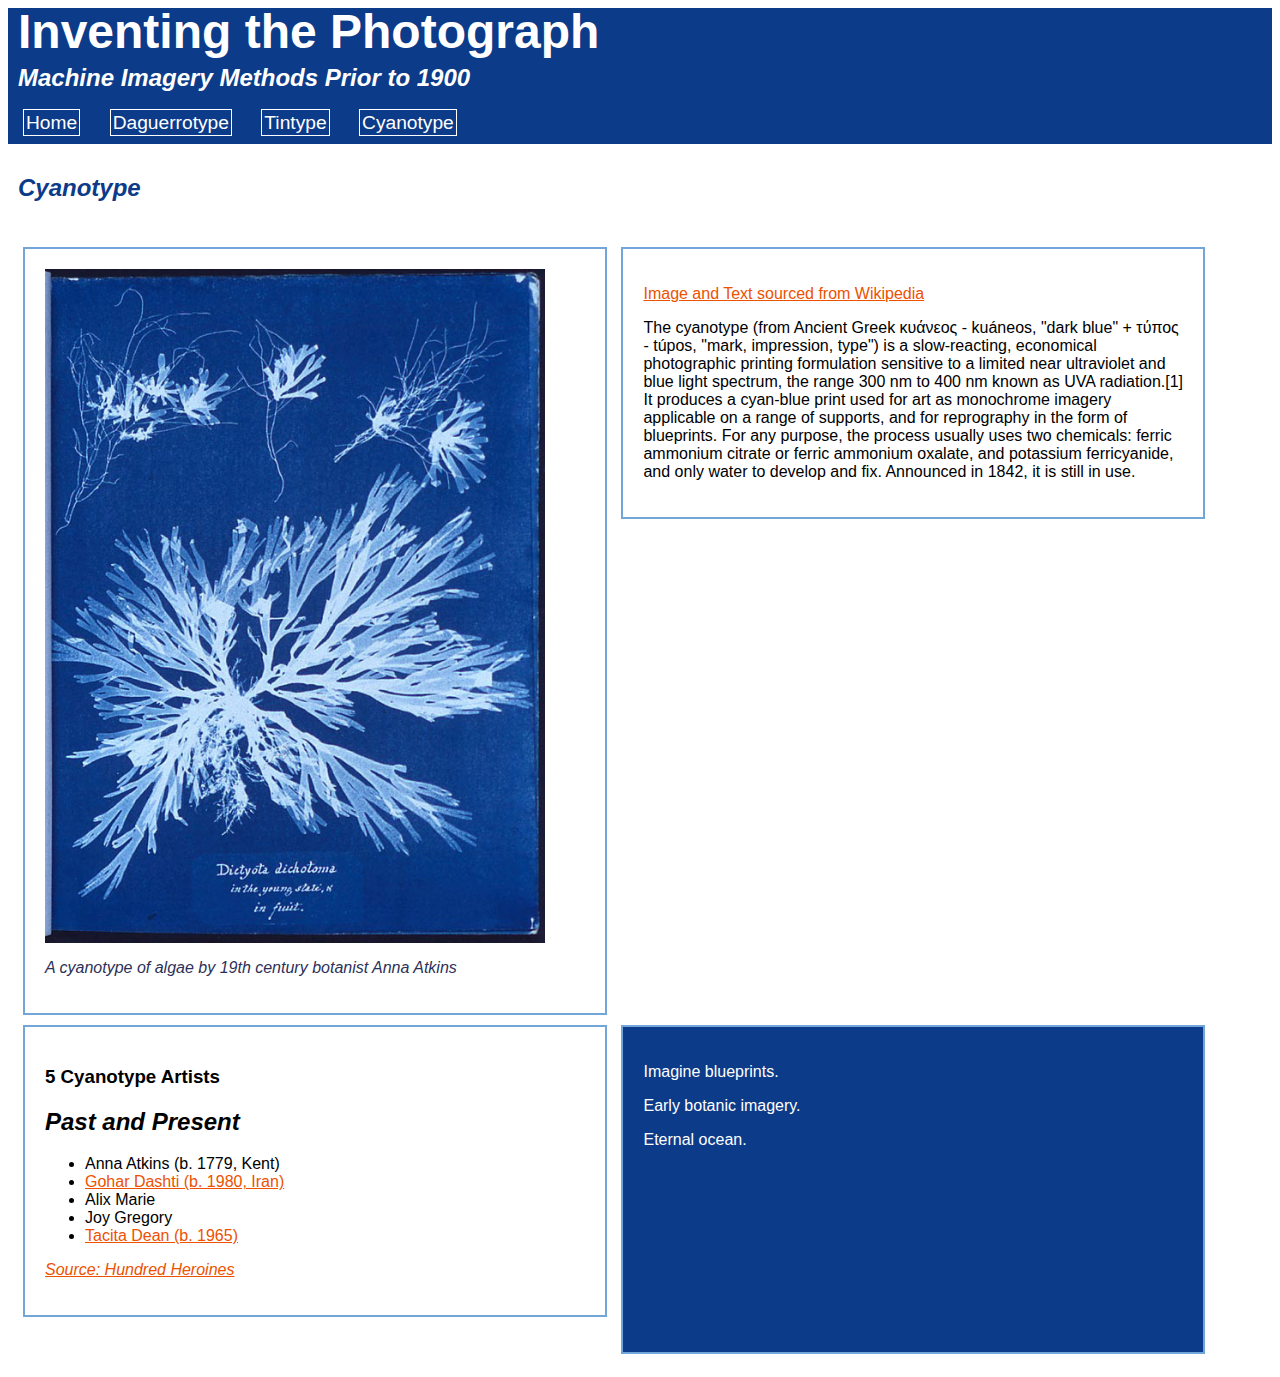
<file: cyanotype.html>
<html>
  <head>
    <title>Cyanotype</title>
    <link rel="stylesheet" href="./styles.css" />
  </head>

  <body>
    <header>
      <h1>Inventing the Photograph</h1>
      <h2>Machine Imagery Methods Prior to 1900</h2>
      <nav>
        <p><a href="./index.html">Home</a></p>
        <p><a href="./daguerrotype.html">Daguerrotype</a></p>
        <p><a href="./tintype.html">Tintype</a></p>
        <p><a href="./cyanotype.html">Cyanotype</a></p>
      </nav>
    </header>

    <section>
      <h2>Cyanotype</h2>
    </section>

    <section>
      <article>
        <img src="./images/Anna_Atkins_algae_cyanotype.jpg" alt="blueprint-like image of algae" />
        <p class="caption">A cyanotype of algae by 19th century botanist Anna Atkins</p>
      </article>
   
      <article>
        <p><a href="https://en.wikipedia.org/wiki/Cyanotype" target="_blank">Image and Text sourced from Wikipedia</a></p>
        <p>The cyanotype (from Ancient Greek κυάνεος - kuáneos, "dark blue" + τύπος - túpos, "mark, impression, type") is a slow-reacting, economical photographic printing formulation sensitive to a limited near ultraviolet and blue light spectrum, the range 300 nm to 400 nm known as UVA radiation.[1] It produces a cyan-blue print used for art as monochrome imagery applicable on a range of supports, and for reprography in the form of blueprints. For any purpose, the process usually uses two chemicals: ferric ammonium citrate or ferric ammonium oxalate, and potassium ferricyanide, and only water to develop and fix. Announced in 1842, it is still in use.</p>
     </article>

     <article>
      <h3>5 Cyanotype Artists</h3>
      <h2>Past and Present</h2>
        <ul>
          <li>Anna Atkins (b. 1779, Kent)</li>
          <li><a href="https://gohardashti.com/" target="_blank">Gohar Dashti (b. 1980, Iran)</a></li>
          <li>Alix Marie</li>
          <li>Joy Gregory</li>
          <li><a href="https://www.moma.org/artists/22983" target="_black">Tacita Dean (b. 1965)</a></li>
        </ul>
      <p class="caption"><a href="https://hundredheroines.org/listicle/world-cyanotype-day/" target="_blank">Source: Hundred Heroines</a> </p>
     </article>
     
     <article id="blueprint-blank">
      <p>Imagine blueprints.</p>
      <p>Early botanic imagery.</p>
      <p>Eternal ocean.</p>
     </article>

    </section>

  </body>
</html>
</file>
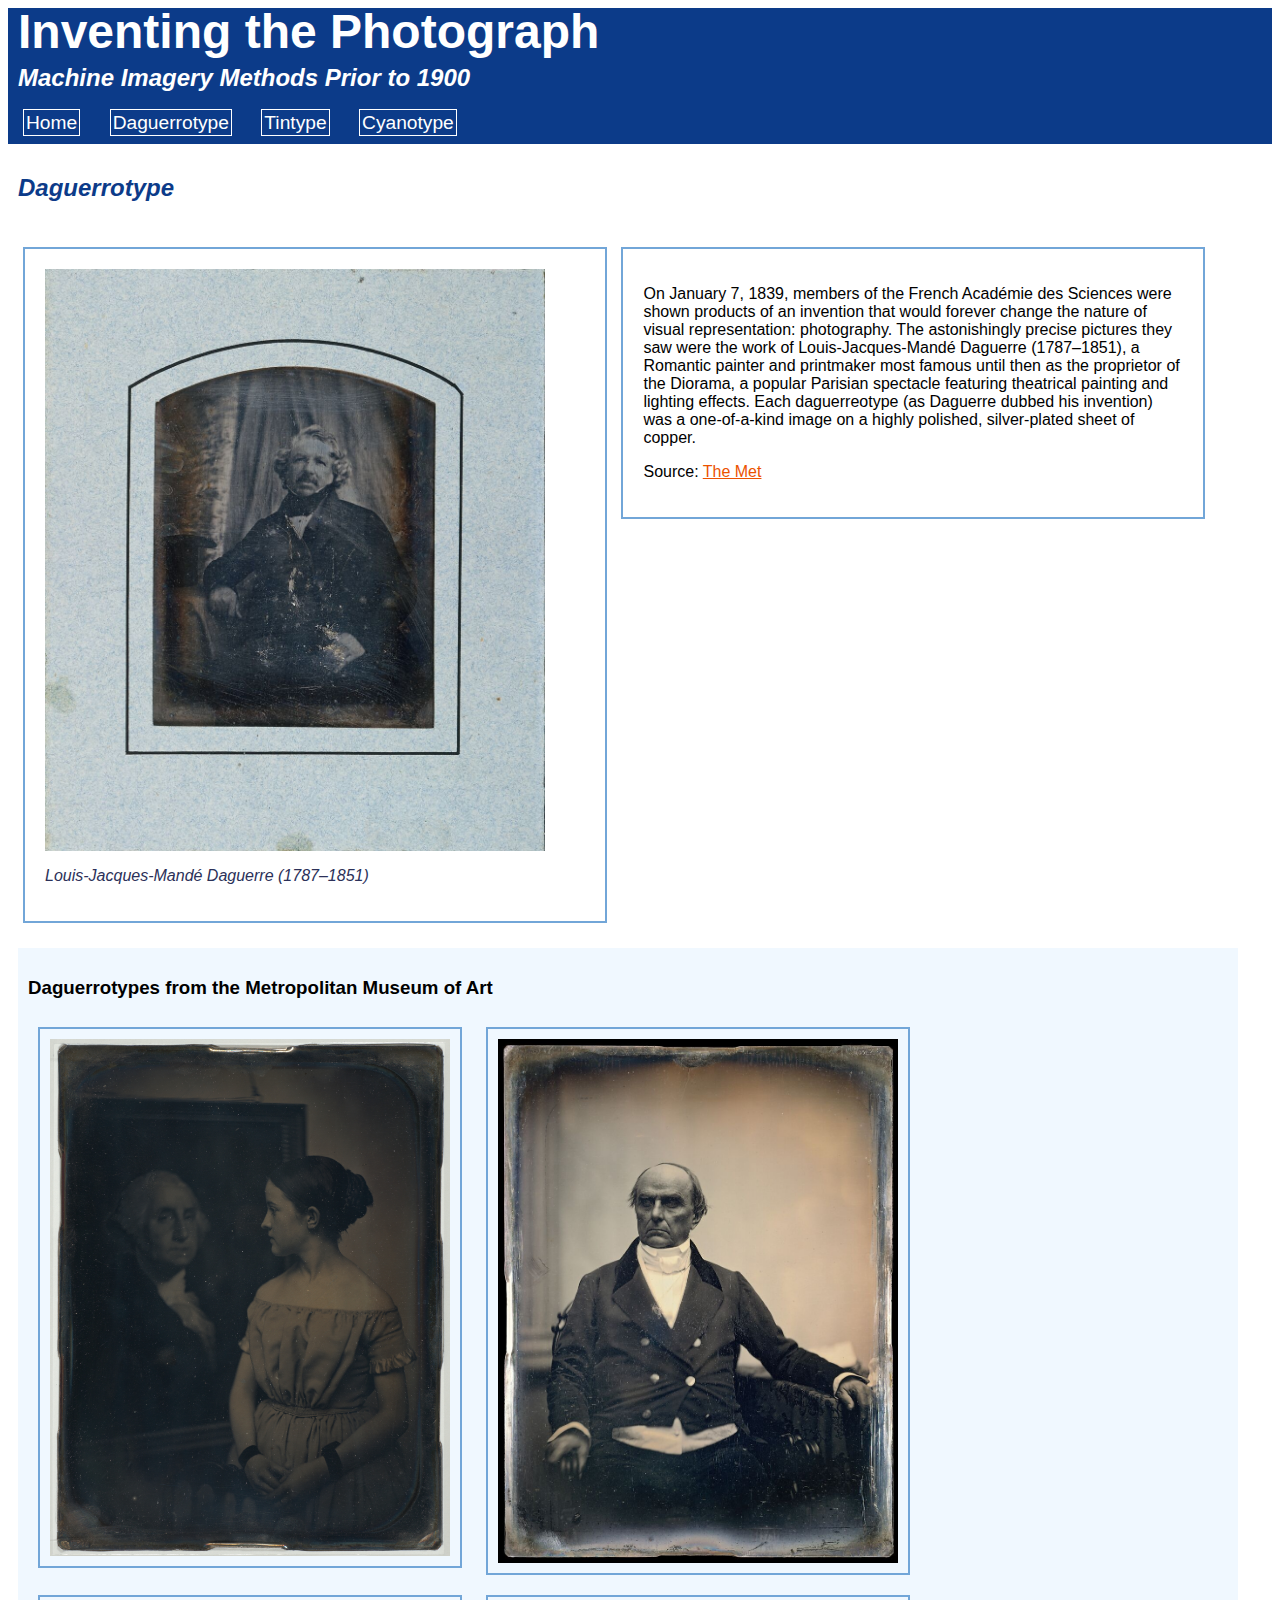
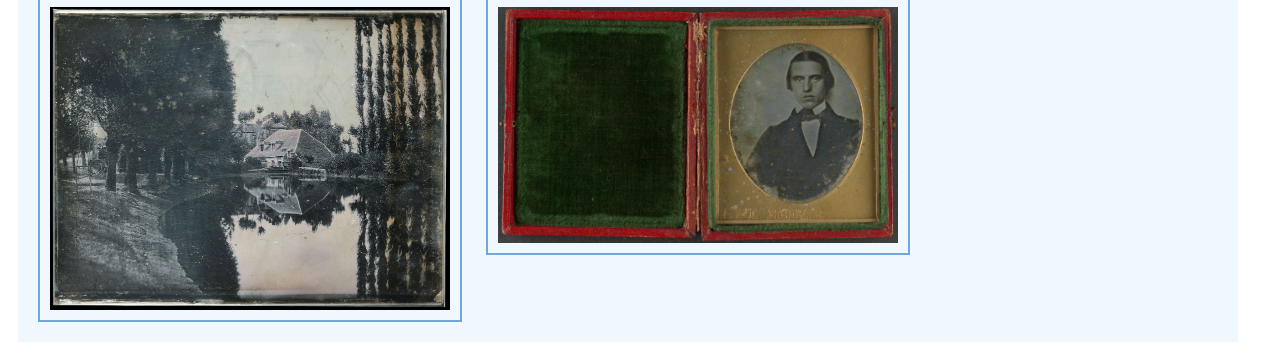
<file: daguerrotype.html>
<html>
  <head>
    <title>Historic Photographic Processes</title>
    <link rel="stylesheet" href="./styles.css" />
  </head>

  <body>
    <header>
      <h1>Inventing the Photograph</h1>
      <h2>Machine Imagery Methods Prior to 1900</h2>
      <nav>
        <p><a href="./index.html">Home</a></p>
        <p><a href="./daguerrotype.html">Daguerrotype</a></p>
        <p><a href="./tintype.html">Tintype</a></p>
        <p><a href="./cyanotype.html">Cyanotype</a></p>
      </nav>
    </header>

    <section>
      <h2>Daguerrotype</h2>
    </section>

    <section>
      <article>
        <img src="./images/Louis-Jacques-mande-daguerre.jpg" alt="old-fashioned Black and white image of a Frenchman, Louis Daguerre"/>
        <p class="caption">Louis-Jacques-Mandé Daguerre (1787–1851)</p>
      </article>

      <article>
        <p>On January 7, 1839, members of the French Académie des Sciences were shown products of an invention that would forever change the nature of visual representation: photography. The astonishingly precise pictures they saw were the work of Louis-Jacques-Mandé Daguerre (1787–1851), a Romantic painter and printmaker most famous until then as the proprietor of the Diorama, a popular Parisian spectacle featuring theatrical painting and lighting effects. Each daguerreotype (as Daguerre dubbed his invention) was a one-of-a-kind image on a highly polished, silver-plated sheet of copper.</p>
        <p>Source: <a href="https://www.metmuseum.org/toah/hd/dagu/hd_dagu.htm" target="_blank">The Met</a></p>
      </article>
    </section>

    <section class="album">
      <h3>Daguerrotypes from the Metropolitan Museum of Art</h3>
      <img src="./images/DP-26968-001.jpg" alt="Girl with Portrait of George Washington" />
      <img src="./images/daniel-webster.jpeg" alt="Daniel Webster" />
      <img src="./images/landscape-with-cottage.jpeg" alt="Landscape with Cottage" />
      <img src="./images/Portrait-of-a-young-man.jpeg" alt="Portrait of a Young Man" />
    </section>
    
    




  </body>
</html>
</file>
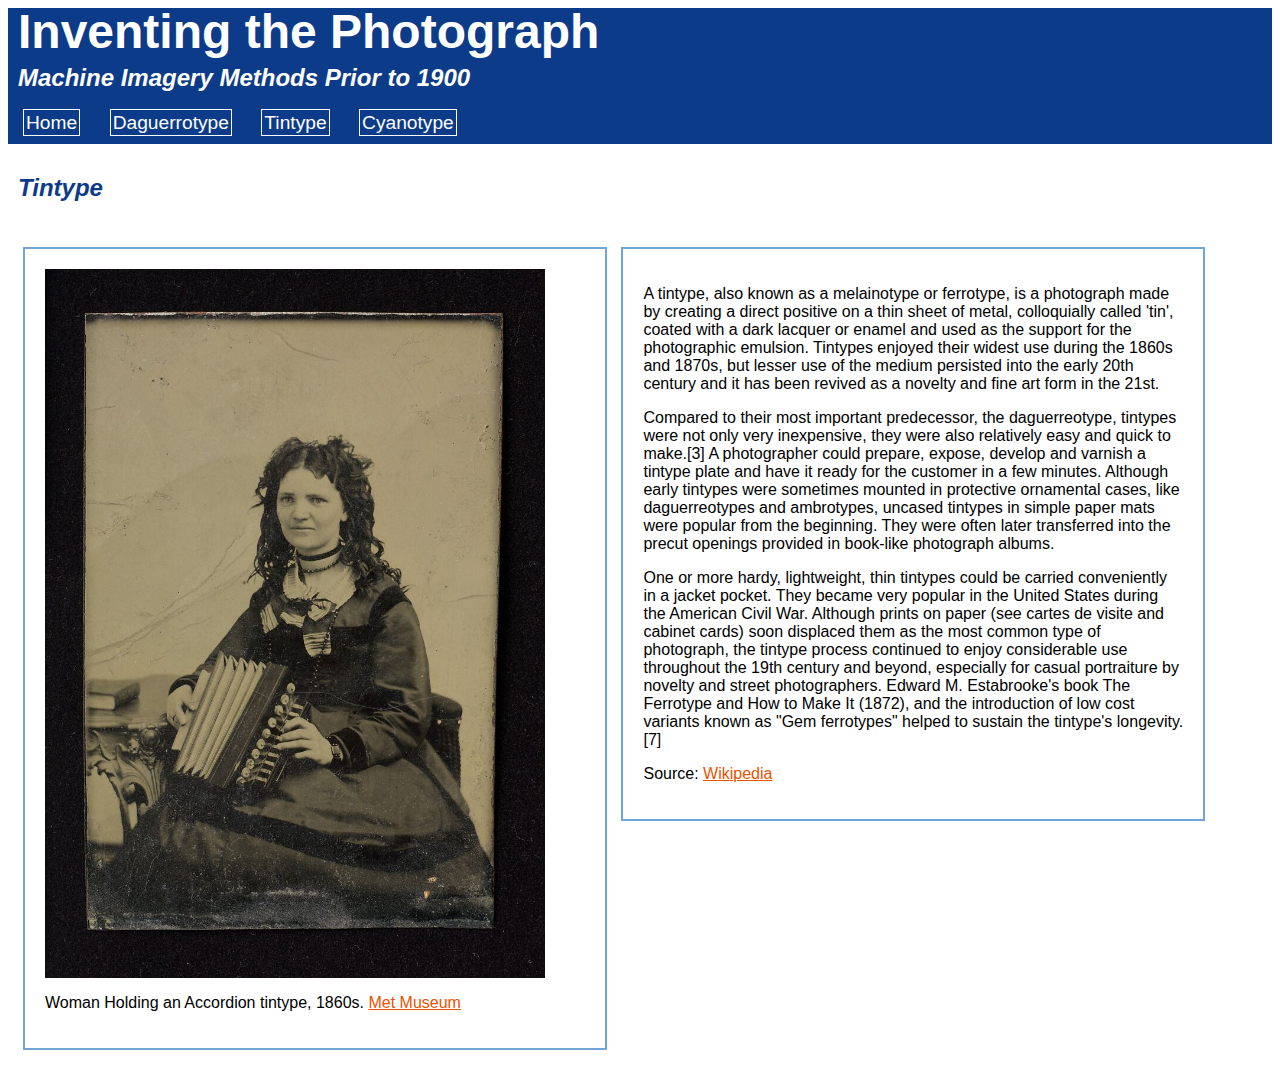
<file: tintype.html>
<html>
  <head>
    <title>Tintype</title>
    <link rel="stylesheet" href="./styles.css" />
  </head>

  <body>
    <header>
      <h1>Inventing the Photograph</h1>
      <h2>Machine Imagery Methods Prior to 1900</h2>
      <nav>
        <p><a href="./index.html">Home</a></p>
        <p><a href="./daguerrotype.html">Daguerrotype</a></p>
        <p><a href="./tintype.html">Tintype</a></p>
        <p><a href="./cyanotype.html">Cyanotype</a></p>
      </nav>
    </header>

    <section>
      <h2>Tintype</h2>
    </section>

    <section>
      <article>
        <img src="./images/tintype-woman-with-accordian.jpg" alt="old-fashioned black and white image of a woman playing accordian"/>
        <p class="'caption">Woman Holding an Accordion tintype, 1860s. <a href="https://www.metmuseum.org/art/collection/search/504132" target="_blank">Met Museum</a></p>
      </article>

      <article>
        <p>A tintype, also known as a melainotype or ferrotype, is a photograph made by creating a direct positive on a thin sheet of metal, colloquially called 'tin', coated with a dark lacquer or enamel and used as the support for the photographic emulsion. Tintypes enjoyed their widest use during the 1860s and 1870s, but lesser use of the medium persisted into the early 20th century and it has been revived as a novelty and fine art form in the 21st. </p>
        <p>Compared to their most important predecessor, the daguerreotype, tintypes were not only very inexpensive, they were also relatively easy and quick to make.[3] A photographer could prepare, expose, develop and varnish a tintype plate and have it ready for the customer in a few minutes. Although early tintypes were sometimes mounted in protective ornamental cases, like daguerreotypes and ambrotypes, uncased tintypes in simple paper mats were popular from the beginning. They were often later transferred into the precut openings provided in book-like photograph albums.</p>
        <p>One or more hardy, lightweight, thin tintypes could be carried conveniently in a jacket pocket. They became very popular in the United States during the American Civil War. Although prints on paper (see cartes de visite and cabinet cards) soon displaced them as the most common type of photograph, the tintype process continued to enjoy considerable use throughout the 19th century and beyond, especially for casual portraiture by novelty and street photographers. Edward M. Estabrooke's book The Ferrotype and How to Make It (1872), and the introduction of low cost variants known as "Gem ferrotypes" helped to sustain the tintype's longevity.[7] </p>
        <p>Source: <a href="https://en.wikipedia.org/wiki/Tintype" target="_blank">Wikipedia</a></p>
      </article>
    </section>






  </body>
</html>
</file>
<file: styles.css>
body{
  font-family:Avenir, bauhaus, futura, helvetice, sans-serif;
}
header {
  color: white; 
  background-color: #0c3b89;
  /* color based on a cyanotype https://upload.wikimedia.org/wikipedia/commons/c/c4/Anna_Atkins_algae_cyanotype.jpg*/
  padding: 10px;
}

h1{
  font-size: 3em;
  margin: -.3em;
  margin-left: 0em;
}
h2 {
  font-style: oblique;
}

section>h2 {
  color: #0c3b89;
}

nav>p {
  display: inline;
  margin-right: 15px;
  padding: 5px;
  font-size: 1.2em;
  /* I love the way the nav bar is set up on the South Street Seaports website, logo and links are seamlessly cool */
  /* Scroll dwon for the knock out color */
  /* https://southstreetseaportmuseum.org/blog/ */
  a:link,
  a:visited,
  a:focus {
    color: white;
    text-decoration: none;
    border: solid 1px white;
    padding: 2px;
  }
  a:hover {background:white;
    color:rgb(2, 29, 111);
    border: solid 1px white;
    padding: 2px;
  }
}

.caption {
  font-style: italic;
  color:rgb(44, 49, 89);
}

img {
  max-width: 500px;
  align-content: center;
}

section {
  padding:10px;
  max-width: 1200px;
  display: block;
}

article {
  display: inline-block;
  border: solid 2px #72a6d8;
  margin: 5px;
  padding: 20px;
  width: 540px;
  vertical-align: top;
}


a:link,
  a:visited,
  a:focus {
    color: rgb(236, 82, 0);
    text-decoration: underline;
  }

#blueprint-blank {
  background-color: #0c3b89;
  height: 285px;
  p {
    color: white;
  }
}

.album {
  background-color: aliceblue;
  margin: 10px;
}

.album>img {
  width: 400px;
  padding: 10px;
  vertical-align: top;
  margin: 10px;
  border: solid 2px #72a6d8;
}
</file>
